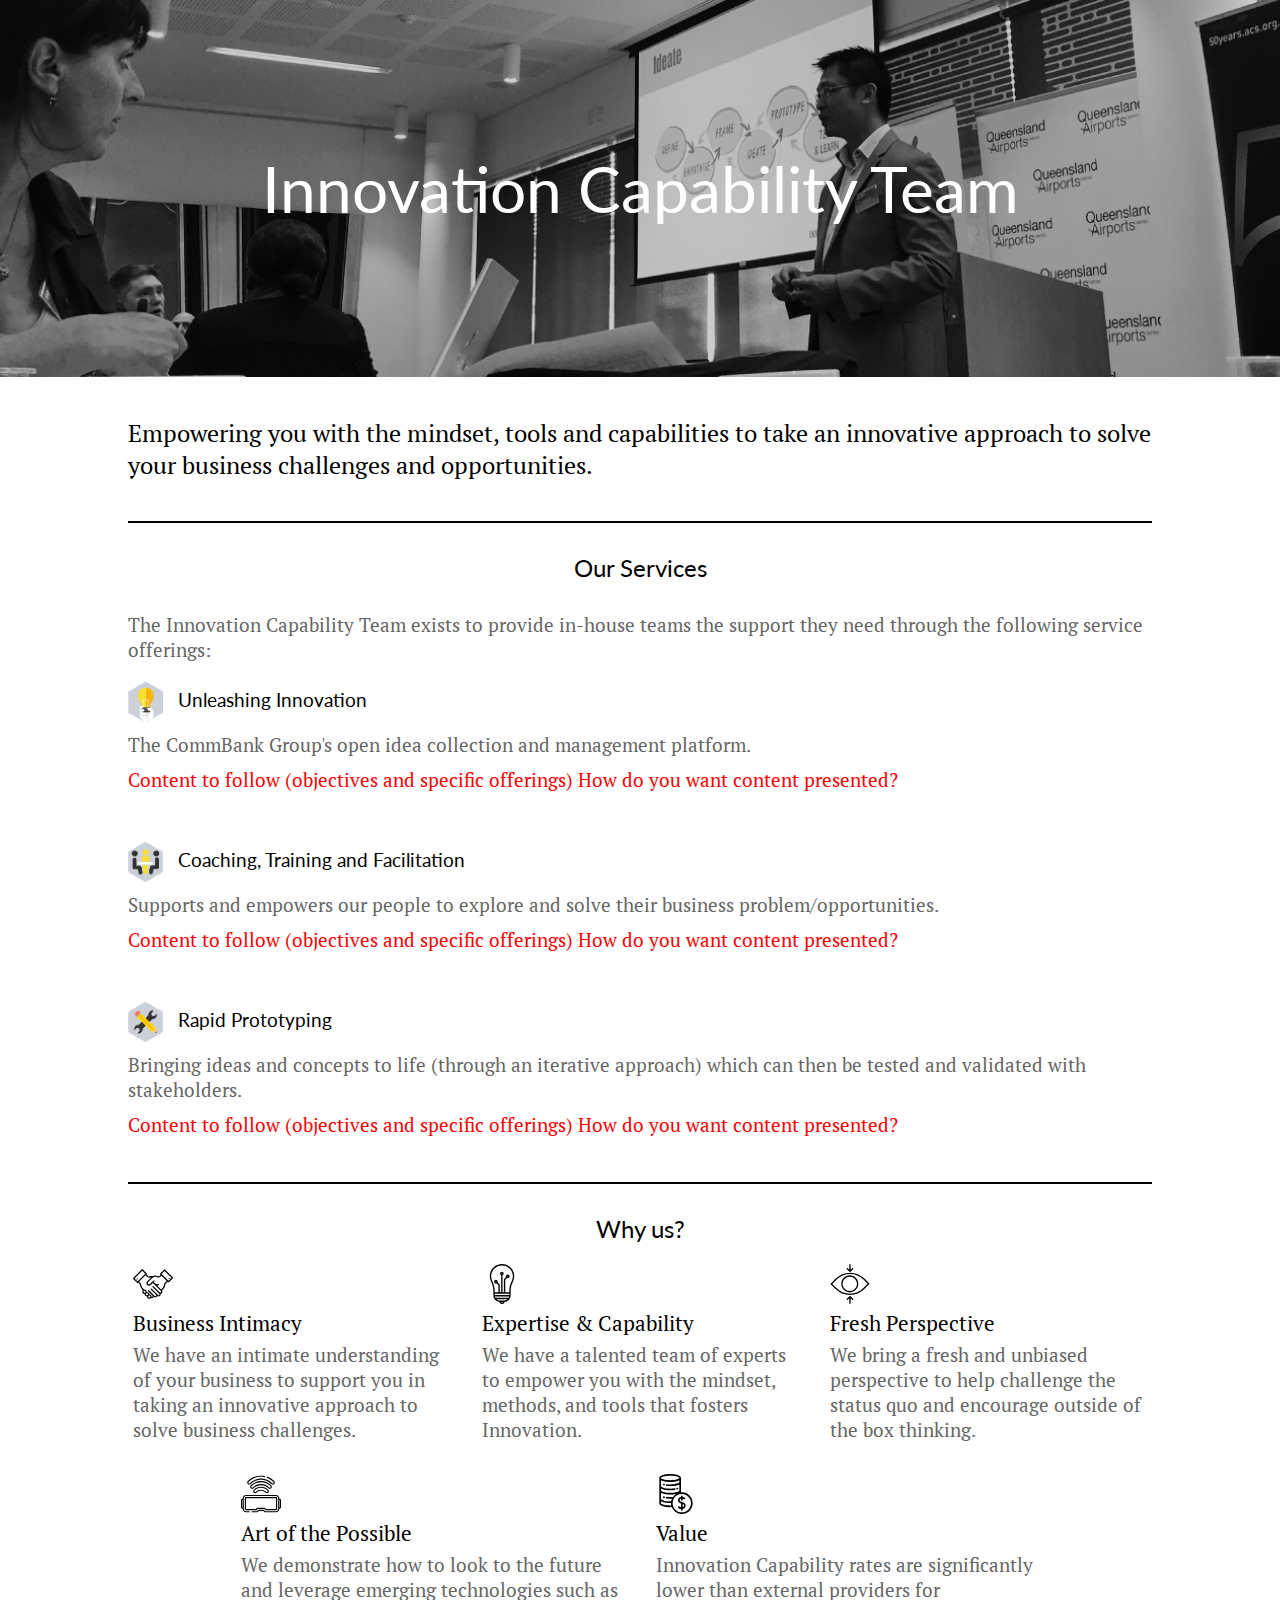
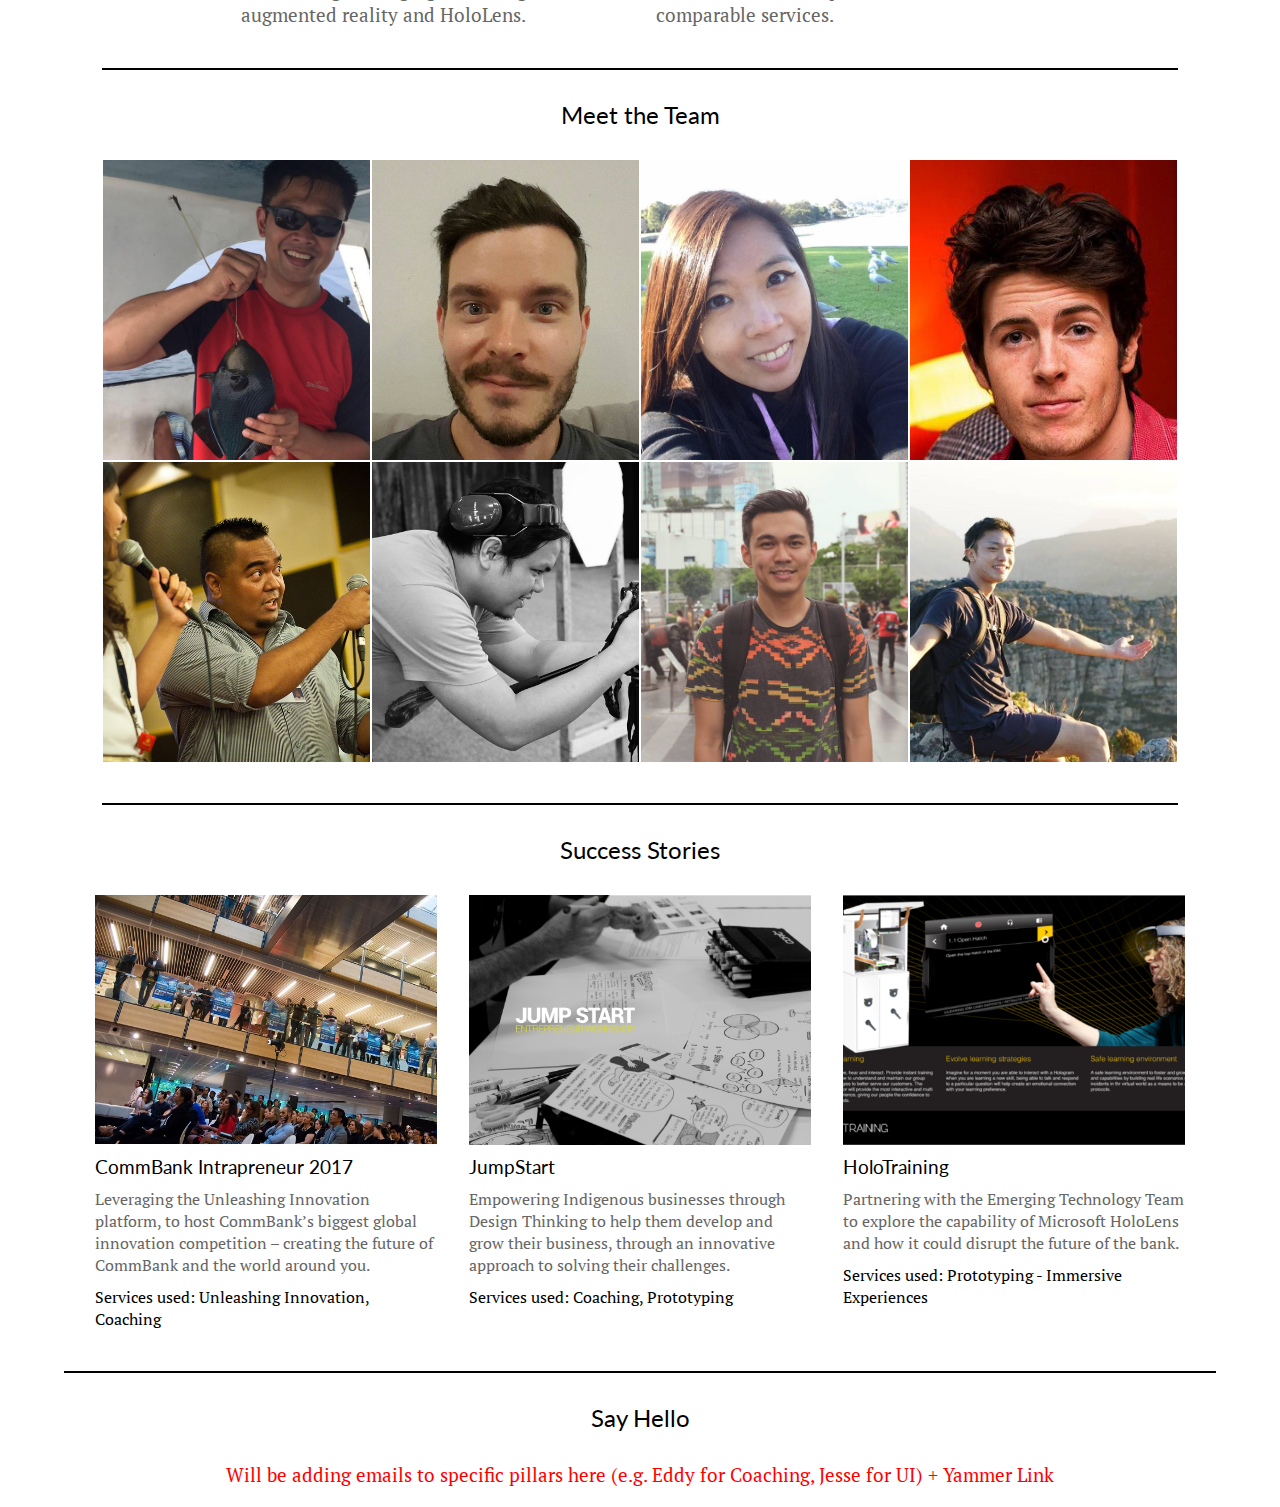
<file: index.html>
<!DOCTYPE html>
<html class="no-js" lang="">
<head>
  <meta charset="utf-8"/>
  <meta http-equiv="x-ua-compatible" content="ie=edge"/>
  <title>Innovation Capability Team</title>
  <meta name="description" content=""/>
  <meta name="viewport" content="width=device-width, initial-scale=1"/>
  <link rel="apple-touch-icon" href="apple-touch-icon.png"/>
  <!-- Place favicon.ico in the root directory -->
  <link rel="stylesheet" type="text/css"/>
  <!-- <link rel="stylesheet" href="css/normalize.css"/> -->
  <link rel="stylesheet" href="js/slick/slick.css"/>
  <link rel="stylesheet" href="js/slick/slick-theme.css"/>
  <link rel="stylesheet" href="css/main.css"/>
  <link rel="stylesheet" href="css/index.css"/>
  <link href="https://fonts.googleapis.com/css?family=Lato:700|PT+Serif" rel="stylesheet">
</head>
<body>
  <div class="header">
    <!-- <div class="header-accent"></div>
    <div class="ict_title">
      <img src="img/tri_logo.png" height="60px"/>
      Innovation Capability Team
    </div>
    <div class="logo_can">
      <img src="img/can_dxc_logo.png" height="50px"/>
    </div> -->
  </div>
  <div class="banner_container">
    <!-- <div class="banner_carousel"> -->
    <div class="banner">
      <!-- <div class="banner_title1">Welcome</div>
      <div class="banner_title2">
        The Innovation Capability Team provides exceptional support for in-house teams by empowering them with tools and capabilities to take an innovative approach to solve their business challenges and opportunities.
      </div>
      <div class="banner_buttons">
        <div class="banner_get_quote">Get a Quote</div>
        <div class="banner_meet_team">Meet the Team</div>
      </div> -->
      <div class="banner_title">Innovation Capability Team</div>
      <!-- <img src="img/tri_logo.png" height="100px" class="banner_logo"/> -->
    </div>
  </div>
  <div class="statement">
    Empowering you with the mindset, tools and capabilities to take an innovative approach to solve your business challenges and opportunities.
  </div>
  <div class="section-header">Our Services</div>
  <div class="section-description">
    The Innovation Capability Team exists to provide in-house teams the support they need through the following service offerings:
  </div>
  <div class="pillars">
    <div class="pillar">
      <div class="pillar-header">
        <img class="pillar-image" src="img/Icons/ID__UnleashingInnovation@96px.png" height="40px"/>
        Unleashing Innovation
      </div>
      <div class="pillar-description">The CommBank Group's open idea collection and management platform.</div>
      <div class="pillar-description redtext">Content to follow (objectives and specific offerings) How do you want content presented? </div>
    </div>
    <div class="pillar">
      <div class="pillar-header">
        <img class="pillar-image" src="img/Icons/ID__InnovationCoaching@96px.png" height="40px"/>
        Coaching, Training and Facilitation
      </div>
      <div class="pillar-description">Supports and empowers our people to explore and solve their business problem/opportunities.</div>
      <div class="pillar-description redtext">Content to follow (objectives and specific offerings) How do you want content presented? </div>
    </div>
    <div class="pillar">
      <div class="pillar-header">
        <img class="pillar-image" src="img/Icons/ID__RapidPrototyping@96px.png" height="40px"/>
        Rapid Prototyping
      </div>
      <div class="pillar-description">Bringing ideas and concepts to life (through an iterative approach) which can then be tested and validated with stakeholders.</div>
      <div class="pillar-description redtext">Content to follow (objectives and specific offerings) How do you want content presented? </div>
    </div>
  </div>

  <div class="values-header">
    Why us?
  </div>
  <div class="values">
    <table class="tbl-values">
      <tbody>
        <tr>
          <td>
            <div class="value_img"><img src="img/v1.svg" height="40px" /></div>
            <div class="value">Business Intimacy</div>
            <div class="value-desc">We have an intimate understanding of your business to support you in taking an innovative approach to solve business challenges.</div>
          </td>
          <td>
            <div class="value_img"><img src="img/v2.svg" height="40px" /></div>
            <div class="value">Expertise & Capability</div>
            <div class="value-desc">We have a talented team of experts to empower you with the mindset, methods, and tools that fosters Innovation.</div>
          </td>
          <td>
            <div class="value_img"><img src="img/v3.svg" height="40px" /></div>
            <div class="value">Fresh Perspective</div>
            <div class="value-desc">We bring a fresh and unbiased perspective to help challenge the status quo and encourage outside of the box thinking.</div>
          </td>
        </tr>
      </tbody>
    </table>
    <table class="tbl-values2">
      <tbody>
        <tr>
          <td>
            <div class="value_img"><img src="img/v4.svg" height="40px" /></div>
            <div class="value">Art of the Possible</div>
            <div class="value-desc">We demonstrate how to look to the future and leverage emerging technologies such as augmented reality and HoloLens.</div>
          </td>
          <td>
            <div class="value_img"><img src="img/v5.svg" height="40px" /></div>
            <div class="value">Value</div>
            <div class="value-desc">Innovation Capability rates are significantly lower than external providers for comparable services.</div>
          </td>
        </tr>
      </tbody>
    </table>
  </div>

  <div class="team-header">
    Meet the Team
  </div>
  <div class="team">
    <table class="tbl-team">
      <tbody>
        <tr>
          <td>
            <div class="avatar eddy">
              <div class="avatar-title">
                Eddy Ku,<br/>
                Innovation Capability Lead
              </div>
            </div>
          </td>
          <td>
            <div class="avatar eryk">
              <div class="avatar-title">
                Eryk Korfel,<br/>
                Innovation Capability Coach
              </div>
            </div>
          </td>
          <td>
            <div class="avatar amy">
              <div class="avatar-title">
                Amy Lai,<br/>
                Innovation Capability Coach
              </div>
            </div>
          </td>
          <td>
            <div class="avatar jesse">
              <div class="avatar-title">
                Jesse Arundell,<br/>
                Open Innovation Consultant
              </div>
            </div>
          </td>
        </tr>
        <tr>
          <td>
            <div class="avatar raymon">
              <div class="avatar-title">
                Raymon Manalo,<br/>
                UX & Rapid Prototyping Specialist
              </div>
            </div>
          </td>
          <td>
            <div class="avatar marc">
              <div class="avatar-title">
                Marc Sorio,<br/>
                UX & Rapid Prototyping Specialist
              </div>
            </div>
          </td>
          <td>
            <div class="avatar justin">
              <div class="avatar-title">
                Justin De Guzman,<br/>
                UX & UI Developer
              </div>
            </div>
          </td>
          <td>
            <div class="avatar brandon">
              <div class="avatar-title">
                Brandon "The Boss" Cheung,<br/>
                The Boss
              </div>
            </div>
          </td>
        </tr>
      </tbody>
    </table>
  </div>

  <!-- COACHING CONTENT -->
  <div class="content content_ic" style="display: none;">
    <div class="service_statement_container">
      <div class="service_statement">
        <span class="cbagold">Innovation Capability Coaching</span> supports and empowers our people to explore and solve their business problem / opportunities through an empathic, creative and test and learn approach
      </div>
    </div>
    <div class="row row_label">
      <div class="label_col">OFFERING</div>
      <div class="label_col">SERVICES</div>
      <div class="label_col">SUPPORT</div>
    </div>
    <div class="row row_border">
      <div class="service_container">
        <div class="service">
          <div class="icon">
            <img src="img/ic_coaching.png" height="40px" />
          </div>
          <div class="title">Coaching</div>
          <div class="subtitle">Providing guidance on approaches, methods and tools to design thinking and experimentation</div>
        </div>
      </div>
      <div class="service_container">
        <div class="service">
          <div class="description">
            <ul>
              <li><b>Advice and planning</b> - We guide your team on how to approach your business challenge and help to map out a project plan</li>
              <li><b>Learn via doing</b> - We teach the 'why' and demonstrate the 'how' to guide you through your innovation journey</li>
              <li><b>Coaching for projects</b> - Step by step guidance / coaching through E2E Design Thinking and Experimentation process</li>
            </ul>
          </div>
        </div>
      </div>
      <div class="service_container">
        <div class="service">
          <div class="description">
            <ul>
              <li>Up to 5 facilitated 3-hour workshops</li>
              <li>Up to 5 coaching / planning sessions</li>
              <li>Up to 5 customer empathy sessions</li>
              <li>Access to all Design Thinking tools and templates</li>
              <li>On-call support</li>
            </ul>
          </div>
        </div>
      </div>
    </div>
    <div class="row row_border">
      <div class="service_container">
        <div class="service">
          <div class="icon">
            <img src="img/ic_facilitation.png" height="40px" />
          </div>
          <div class="title">Facilitation</div>
          <div class="subtitle">Equipping you with coaches to facilitate workshops on taking an innovative approach to solving business opportunities.</div>
        </div>
      </div>
      <div class="service_container">
        <div class="service">
          <div class="description">
            <ul>
              <li><b>Designathons</b> - Similar to a Hackathon, we attempt to solve a challenge in 1-2 days</li>
              <li><b>Design Thinking and Experimentation Workshops</b> - From defining the problem to pitching the idea, coaches take the hard work out of preparing and running workshops</li>
              <li><b>Team off-sites</b> - We facilitate engaging and high-energy sessions to bring the best out of your team</li>
            </ul>
          </div>
        </div>
      </div>
      <div class="service_container">
        <div class="service">
          <div class="description">
            <ul>
              <li>A dedicated coach to facilitate teams and projects through design thinking and experimentation methods</li>
            </ul>
          </div>
        </div>
      </div>
    </div>
    <div class="row">
      <div class="service_container">
        <div class="service">
          <div class="icon">
            <img src="img/ic_training.png" height="40px" />
          </div>
          <div class="title">Training</div>
          <div class="subtitle">Empowering you and your teams through an instructor led class to the methods and tools of innovation.</div>
        </div>
      </div>
      <div class="service_container">
        <div class="service">
          <div class="description">
            <ul>
              <li><b>Formal Training</b> - From three-hour awareness sessions to two-day sound course (available via PeopleLink)</li>
              <li><b>Tailored Training</b> - We can tailor training courses according to the needs of  your team</li>
              <li><b>Masterclasses</b> - Deep dive sessions on a specific topic area</li>
            </ul>
          </div>
        </div>
      </div>
      <div class="service_container">
        <div class="service">
          <div class="description">
            <ul>
              <li>Hands-on experience</li>
              <li>Tools and tips</li>
              <li>Best practices</li>
              <li>Minimum 12 people for masterclasses</li>
            </ul>
          </div>
        </div>
      </div>
    </div>
  </div>
  <!-- CONTENT FOR UNLEASHING INNOVATION -->
  <div class="content content_ui">
    <div class="service_statement_container">
      <div class="service_statement">
        <div class="service_statement_h1">
          The <span class="cbagold">Unleashing Innovation</span> platform aims to:
        </div>
        <div class="service_statement_col">
        Enhance our Group-wide idea management capabilities by effectively scaling the collection, connection, tracking, and management of ideas.</div>
        <div class="service_statement_col">
        Empower our employees by creating a singular destination for them to be able to submit their ideas and collaborate with others to drive a culture of bottom-up innovation.</div>
        <div class="service_statement_col">
        Create a consistent and connected innovation and idea management ecosystem that leverages all innovation assets across the Group.</div>
      </div>
    </div>
    <div class="row row_ui_label">
      <div class="ui_col">OFFERING</div>
      <div class="ui_col">PLATFORM</div>
      <div class="ui_col">SERVICES</div>
      <div class="ui_col">SUPPORT</div>
    </div>
    <div class="row">
      <div class="uiservice_container">
        <div class="uiservice">
          <div class="icon">
            <img src="img/ui_timebound.png" height="40px" />
          </div>
          <div class="title">Time-bound Innovation Challenges</div>
          <div class="subtitle">Focused on solving specific questions, problems, and opportunities across the Group.</div>
        </div>
      </div>
      <div class="uiservice_container">
        <div class="uiservice">
          <div class="description">
            <ul>
              <li>Platform setup, configuration and pre-challenge testing</li>
              <li>UX / visual design to match sponsor branding requirements</li>
              <li>Customised, automated reporting</li>
              <li>Unlimited CBA Group user licenses</li>
              <li>Usage of SSO for user access and maangement</li>
            </ul>
          </div>
        </div>
      </div>
      <div class="uiservice_container">
        <div class="uiservice">
          <div class="description">
            <ul>
              <li><b>1x Blueprint</b> workshop with stakeholders to define challenge context, platform requirements, and idea management process</li>
              <li><b>Weekly Challenge Scrums</b> for challenge project team</li>
              <li><b>1x Expert Review</b> workshop to select winning ideas</li>
              <li><b>2x Training sessions</b> for challenge project team</li>
            </ul>
          </div>
        </div>
      </div>
      <div class="uiservice_container">
        <div class="uiservice">
          <div class="description">
            <ul>
              <li>24/7 technical platform support system (from vendor)</li>
              <li>Dedicated CommBank platform specialist for mid-challenge changes, issue management, and queries</li>
            </ul>
          </div>
        </div>
      </div>
    </div>
    <div class="row row_ui">
      <div class="uiservice_container">
        <div class="uiservice">
          <div class="icon">
            <img src="img/ui_innovation.png" height="40px" />
          </div>
          <div class="title">Continuous<br/>Innovation Channels</div>
          <div class="subtitle">Capturing new ideas that the business can manage, review, prioritise, and implement.</div>
        </div>
        <div class="uiservice">
          <div class="icon">
            <img src="img/ui_improvement.png" height="40px" />
          </div>
          <div class="title">Continuous<br/>Improvement Channels</div>
          <div class="subtitle">Collecting and tracking the benefits of implemented continuous improvements within a given business.</div>
        </div>
      </div>
      <div class="uiservice_container">
        <div class="uiservice">
          <div class="description">
            <ul>
              <li>Platform setup, configuration and pre-launch testing for channel</li>
              <li>UX / visual design to match sponsor branding requirements</li>
              <li>Customised, automated reporting (with access of self-service portal)</li>
              <li>Unlimited CommBank Group user licenses for platform</li>
              <li>Usage of SSO for user access and maangement</li>
            </ul>
          </div>
        </div>
      </div>
      <div class="uiservice_container">
        <div class="uiservice">
          <div class="description">
            <ul>
              <li><b>Idea management consulting and design workshops </b> to bring channels to life</li>
              <li><b>Training sessions</b> for administrators and moderators (with materials)</li>
              <li><b>Quarterly channel reviews</b> with Innovation consultant</li>
              <li>Access to monthly administrator guild</li>
              <li><b>2x Innovation challenges p.a.</b> </li>
            </ul>
          </div>
        </div>
      </div>
      <div class="uiservice_container">
        <div class="uiservice">
          <div class="description">
            <ul>
              <li>24/7 technical platform support system (from vendor)</li>
              <li>Dedicated CommBank platform specialist for mid-challenge changes, issue management, and queries</li>
            </ul>
          </div>
        </div>
      </div>
    </div>
  </div> <!-- END UNLEASHING INNOVATION -->

  <!-- CONTENT FOR RAPID PROTOTYPING -->
  <div class="content content_rp">
    <div class="service_statement_container">
      <div class="service_statement">
        <span class="cbagold">Rapid Prototyping</span> aims to empower you to bring your ideas to life in order to test desirability, feasibility, and viability in the quickest possible way.
      </div>
    </div>
    <div class="row row_label">
      <div class="label_col">OFFERING</div>
      <div class="label_col">SERVICES</div>
      <div class="label_col">SUPPORT / PLATFORM</div>
    </div>
    <div class="row row_border">
      <div class="service_container">
        <div class="service">
          <div class="icon">
            <img src="img/rp_prototyping.png" height="40px" />
          </div>
          <div class="title">Prototyping</div>
          <div class="subtitle">Bringing your ideas to life, to quickly test and learn what works and doesn’t for your customers.</div>
        </div>
      </div>
      <div class="service_container">
        <div class="service">
          <div class="description">
            <ul>
              <li><b>Storyboard</b> - Articulate your concept and workflow through user journey maps to quickly validate the desirability of your idea</li>
              <li><b>Wireframe</b> - Low-fidelity representation of your product highlighting information structure to quickly gather feedback from target users</li>
              <li><b>Prototype</b> - High-fidelity representation of your final product that simulates user-interaction through clickable web and mobile apps</li>
            </ul>
          </div>
        </div>
      </div>
      <div class="service_container">
        <div class="service">
          <div class="description">
            <ul>
              <li>1x 2-hour concept workshop</li>
              <li>2x playback sessions</li>
              <li>2-3 iterations of the prototype</li>
              <li>Available devices for testing: iPhone 6s, iPad Mini, Google Pixel</div>
            </ul>
          </div>
        </div>
      </div>
    <div class="row row_border">
      <div class="service_container">
        <div class="service">
          <div class="icon">
            <img src="img/rp_immersive.png" height="40px" />
          </div>
          <div class="title">Immersive Experiences</div>
          <div class="subtitle">Bringing your ideas to life, showcasing the art of the possible, providing you with interactive experiences.</div>
        </div>
      </div>
      <div class="service_container">
        <div class="service">
          <div class="description">
            <ul>
              <li><b>Virtual Reality</b> - VR, also known as immersive multimedia or computer-simulated reality, aims to replicates an environment--real or imagined--and simulates a user's physical presence to allow interaction</li>
              <li><b>Augmented Reality</b> - AR is a digitally enhanced view of the real world, where everyday things can come to life with graphics, animation, video, audio, or 3D content</li>
              <li><b>Mixed Reality</b> - MR, also referred to as hybrid reality, is the merging of real and virtual worlds to produce new environments where physical and digital objects are able to co-exist and interact in real time</li>
            </ul>
          </div>
        </div>
      </div>
      <div class="service_container">
        <div class="service">
          <div class="description">
            <div>Prototypes leveraging the capabilities of the following devices:</div>
            <ul>
              <li>Microsoft Hololens</li>
              <li>HTC Vive</li>
              <li>VR Headsets e.g. Google Cardboard, Gear VR</li>
            </ul>
          </div>
        </div>
      </div>
    </div>
    <div class="row">
      <div class="service_container">
        <div class="service">
          <div class="icon">
            <img src="img/rp_development.png" height="40px" />
          </div>
          <div class="title">App Development</div>
          <div class="subtitle">Providing you with the capability to build your idea into a working product.</div>
        </div>
      </div>
      <div class="service_container">
        <div class="service">
          <div class="description">
            <ul>
              <li><b>Mobile Applications</b> - Full-fledged mobile app built via iOS, Android, or hybrid web techologies</li>
              <li><b>Web Applications</b> - From simple static sites to complex web apps with analytics and responsive properties</li>
              <li><b>Event Application</b> – a fully customizable event app that can be used to engage your users and capture data analytics, whether through static information or interactive experiences (e.g. Augmented Reality).
            </ul>
          </div>
        </div>
      </div>
      <div class="service_container">
        <div class="service">
          <div class="description">
            <ul>
              <li>Native Android apps</li>
              <li>Native iOS apps</li>
              <li>Hybrid mobile apps (via Cordova, etc)</li>
              <li>Responsive web apps</li>
            </ul>
          </div>
        </div>
      </div>
    </div>
  </div><!--END RAPID PROTOTYPING -->
  <!-- <div class="interlock">
    <div class="interlock_title">INTERLOCK SERVICES</div>
    <div class="interlock_description">The Innovation Capability Team has three distinct models of working, whereas we can work in isolation, in partial interlock, or in full interlock with each other, depending on the customer's needs.</div>
    <div class="interlock_carousel">
      <div class="interlock_diagram_isolation">
      </div>
      <div class="interlock_diagram_partial">
      </div>
      <div class="interlock_diagram_full">
      </div>
    </div>
  </div> -->

  <div class="section-header">Success Stories</div>

  <div class="case_studies">
    <!-- <div class="cs_title">CASE STUDIES</div> -->
    <table class="tbl-cs">
      <tbody>
        <tr>
          <td>
            <div class="cs">
              <div class="cs_box">
                <div class="cs_pic cs_unleashing"></div>
                <div class="cs_desc">CommBank Intrapreneur 2017</div>
                <div class="cs_subtext">Leveraging the Unleashing Innovation platform, to host CommBank’s biggest global innovation competition – creating the future of CommBank and the world around you.</div>
                <div class="cs_services">Services used: Unleashing Innovation, Coaching</div>
              </div>
            </div>
          </td>
          <td>
            <div class="cs">
              <div class="cs_box">
                <div class="cs_pic cs_jumpstart"></div>
                <div class="cs_desc">JumpStart</div>
                <div class="cs_subtext">Empowering Indigenous businesses through Design Thinking to help them develop and grow their business, through an innovative approach to solving their challenges.</div>
                <div class="cs_services">Services used: Coaching, Prototyping</div>
              </div>
            </div>
          </td>
          <td>
            <div class="cs">
              <div class="cs_box">
                <div class="cs_pic cs_hololens"></div>
                <div class="cs_desc">HoloTraining</div>
                <div class="cs_subtext">Partnering with the Emerging Technology Team to explore the capability of Microsoft HoloLens and how it could disrupt the future of the bank.</div>
                <div class="cs_services">Services used: Prototyping - Immersive Experiences</div>
              </div>
            </div>
          </td>
        </tr>
      </tbody>
    </table>
  </div>

  <div class="section-header">Say Hello</div>

  <div class="sayhello redtext">
    Will be adding emails to specific pillars here (e.g. Eddy for Coaching, Jesse for UI) + Yammer Link
  </div>

  <!-- <div class="footer">
    <a href="https://www.yammer.com/cba.com.au/#/threads/inGroup?type=in_group&feedId=11193764&view=all" target="_blank">
      Check us out in
      <img class="yammer_logo" src="img/yammer.png" height="16px" />
    </a>
  </div> -->

  <!-- <div class="get_quote">
    <div class="icon_get_quote">
      <img src="img/icon_email.png" height="20px" />
      Get a Quote
    </div>
  </div> -->
  <div class="modal-contact">
    <div class="modal">
      <div class="modal-content">
        <div class="close">
          <img class="icon_close" src="img/icon_close.png" height="20px" />
        </div>
        <div class="title">Get a Quote</div>
        <div class="content_container">
          <div class="text">
              Which service are you interested in?<br />
              Unleashing Innovation<br />
              Design Thinking and Experimentation<br />
              Rapid Prototyping<br />
          </div>
          <div class="gq_unleashing">
            <p>Unleashing Innovation</p>
            We recommend having an initial consultation session. Please reach out to <a href="mailto:Jesse.Arundell@cba.com.au">Jesse Arundell</a>.
          </div>
          <div class="gq_coaching">
            <p>Coaching</p>
            We recommend having an initial consultation to understand your business problem and to provide you with a recommened approach to achieving your objectives.

            As part of this service, you would get 1 dedicated coach that will assist you throughout your project (eg. 3 months).

            Please reach out to Eddy Ku, Eryk korfel or Amy Lai to set up an initial consultation.

            Below is a quick overview of the objectives, tools and outputs that you could achieve through design thinking and experimentation.

            <p>Facilitation</p>
            We recommend having an initial consultation to understand your business problem and to provide you with a recommened approach to achieving your objectives.

            Please reach out to Eddy Ku, Eryk korfel or Amy Lai to set up an initial consultation.

            Below is a quick overview of the objectives, tools and outputs that you could achieve through design thinking and experimentation. 

            <p>Training</p>
            Please log onto people link and search for "Design Thinking Sound Introduction" or "Experimentation Sound Course" to signup. 

            You can also reach out to sign up your team. Please contact Eddy Ku. 
          </div>
          <div class="gq_prototyping">
            <p>Prototyping</p>
          </div>
        </div>
      </div>
    </div>
  </div>
  <div class="modal-hololens">
    <div class="modal">
      <div class="modal-content">
        <div class="close">
          <img class="icon_close" src="img/icon_close.png" height="20px" />
        </div>
        <div class="title">
          <img src="img/Icons/ID__RapidPrototyping@96px.png" height="40px"/>
          Rapid Prototyping | HoloTraining
        </div>
        <div class="text">
          <iframe src="https://player.vimeo.com/video/218984583" width="100%" height="360px" frameborder="0" webkitallowfullscreen="true" mozallowfullscreen="true" allowfullscreen="true"></iframe>
          <p class="video_password"><b>Video Password</b>: InnovationCapabilityTeam</p>
        </div>
      </div>
    </div>
  </div>
  <div class="modal-jumpstart">
    <div class="modal">
      <div class="modal-content">
        <div class="close">
          <img class="icon_close" src="img/icon_close.png" height="20px" />
        </div>
        <div class="title">
          <img src="img/Icons/ID__RapidPrototyping@96px.png" height="40px"/>
          Innovation Coaching | JumpStart - Townsville
        </div>
        <div class="text">
          <iframe src="https://player.vimeo.com/video/212232961" width="100%" height="360px" frameborder="0"  webkitallowfullscreen="true" mozallowfullscreen="true" allowfullscreen="true"></iframe>
          <p class="video_password"><b>Video Password</b>: JumpStartTownsville</p>
        </div>
      </div>
    </div>
  </div>
  <script src="js/vendor/jquery-1.12.0.min.js"></script>
  <script src="js/slick/slick.js"></script>
  <script src="js/plugins.js"></script>
  <script src="js/main.js"></script>
</body>
</html>
</file>
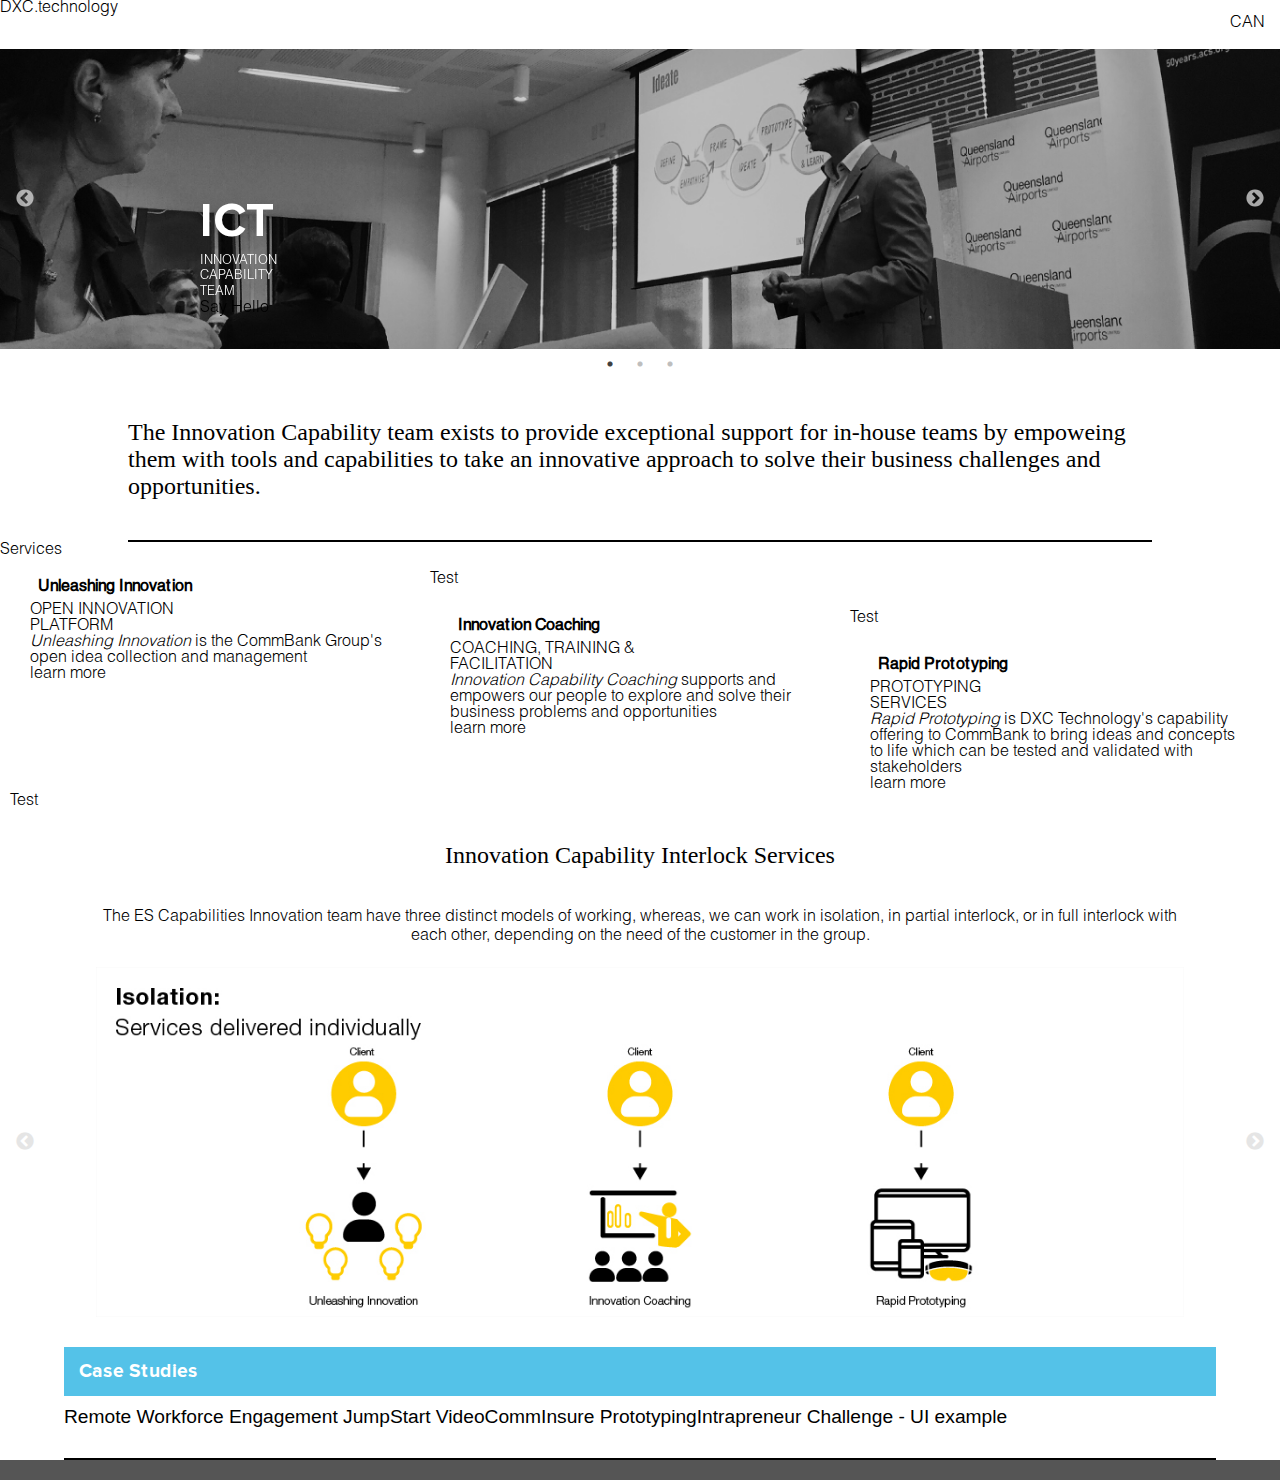
<file: coaching.html>
<!doctype html>
<html class="no-js" lang="">
    <head>
        <meta charset="utf-8">
        <meta http-equiv="x-ua-compatible" content="ie=edge">
        <title>Innovation Capability Team - Rapid Prototyping</title>
        <meta name="description" content="">
        <meta name="viewport" content="width=device-width, initial-scale=1">

        <link rel="apple-touch-icon" href="apple-touch-icon.png">
        <!-- Place favicon.ico in the root directory -->
        <link rel="stylesheet" type="text/css"
        <link rel="stylesheet" href="css/normalize.css">
        <link rel="stylesheet" href="js/slick/slick.css">
        <link rel="stylesheet" href="js/slick/slick-theme.css">
        <link rel="stylesheet" href="css/main.css">
        <link rel="stylesheet" href="css/index.css">
        <script src="js/vendor/modernizr-2.8.3.min.js"></script>
    </head>
    <body>
        <!--[if lt IE 8]>
            <p class="browserupgrade">You are using an <strong>outdated</strong> browser. Please <a href="http://browsehappy.com/">upgrade your browser</a> to improve your experience.</p>
        <![endif]-->

        <!-- Add your site or application content here -->
        <div class="header">
          <div class="logo_can">CAN</div>
          <div class="logo_dxc">DXC.technology</div>
        </div>
        <div class="banner_container">
          <div class="banner_carousel">
            <div class="banner"></div>
            <div class="banner"></div>
            <div class="banner"></div>
          </div>
          <div class="banner_content">
            <div class="banner_title1">ICT</div>
            <div class="banner_title2">INNOVATION<br> CAPABILITY TEAM</div>
            <div class="btn_hello">Say Hello</div>
          </div>
        </div>
        <div class="statement">
          The Innovation Capability team exists to provide exceptional support for in-house teams by empoweing them with tools and capabilities to take an innovative approach to solve their business challenges and opportunities.
        </div>
        <div class="services">
          <div class="services_header">Services</div>
          <div class="service service_ui">
            <div class="service_container">
              <div class="svc_logo ui_logo">Unleashing Innovation</div>
              <div class="service_title">OPEN INNOVATION<br> PLATFORM</div>
              <div class="service_description"><i>Unleashing Innovation</i> is the CommBank Group's open idea collection and management</div>
              <div class="service_learnmore">learn more</div>
            </div>
            <div class="service_container_back">
              Test
            </div>
          </div>
          <div class="service service_ic">
            <div class="service_container">
              <div class="svc_logo ic_logo">Innovation Coaching</div>
              <div class="service_title">COACHING, TRAINING &<br> FACILITATION</div>
              <div class="service_description"><i>Innovation Capability Coaching</i> supports and empowers our people to explore and solve their business problems and opportunities</div>
              <div class="service_learnmore">learn more</div>
            </div>
            <div class="service_container_back">
              Test
            </div>
          </div>
          <div class="service service_rp">
            <div class="service_container">
              <div class="svc_logo rp_logo">Rapid Prototyping</div>
              <div class="service_title">PROTOTYPING<br> SERVICES</div>
              <div class="service_description"><i>Rapid Prototyping</i> is DXC Technology's capability offering to CommBank to bring ideas and concepts to life which can be tested and validated with stakeholders</div>
              <div class="service_learnmore">learn more</div>
            </div>
            <div class="service_container_back">
              Test
            </div>
          </div>
        </div>
        <div class="interlock">
          <div class="interlock_title">Innovation Capability Interlock Services</div>
          <div class="interlock_description">The ES Capabilities Innovation team have three distinct models of working, whereas, we can work in isolation, in partial interlock, or in full interlock with each other, depending on the need of the customer in the group.</div>
          <div class="interlock_carousel">
            <div class="interlock_diagram_isolation">
            </div>
            <div class="interlock_diagram_partial">
            </div>
            <div class="interlock_diagram_full">
            </div>
          </div>
        </div>
        <div class="case_studies">
          <div class="cs_title">Case Studies</div>
          <div class="cs">
            <div class="cs_box"></div>
            <div class="cs_desc">Remote Workforce Engagement JumpStart Video</div>
          </div>
          <div class="cs">
            <div class="cs_box"></div>
            <div class="cs_desc">CommInsure Prototyping</div>
          </div>
          <div class="cs">
            <div class="cs_box"></div>
            <div class="cs_desc">Intrapreneur Challenge - UI example</div>
          </div>
        </div>
        <div class="footer">
        </div>
        <script src="https://code.jquery.com/jquery-1.12.0.min.js"></script>
        <script>window.jQuery || document.write('<script src="js/vendor/jquery-1.12.0.min.js"><\/script>')</script>
        <script src="js/slick/slick.js"></script>
        <script src="js/plugins.js"></script>
        <script src="js/main.js"></script>
        <script>
          $('.banner_carousel').slick({
            dots: true,
            infinite: true,
            autoplay: true,
            autoplaySpeed: 1000
          });

          $('.interlock_carousel').slick({
            dots: true,
            infinite: true,
            autoplay: true,
            autoplaySpeed: 1000
          });
        </script>

        <!-- Google Analytics: change UA-XXXXX-X to be your site's ID. -->
        <script>
            (function(b,o,i,l,e,r){b.GoogleAnalyticsObject=l;b[l]||(b[l]=
            function(){(b[l].q=b[l].q||[]).push(arguments)});b[l].l=+new Date;
            e=o.createElement(i);r=o.getElementsByTagName(i)[0];
            e.src='https://www.google-analytics.com/analytics.js';
            r.parentNode.insertBefore(e,r)}(window,document,'script','ga'));
            ga('create','UA-XXXXX-X','auto');ga('send','pageview');
        </script>
    </body>
</html>
</file>
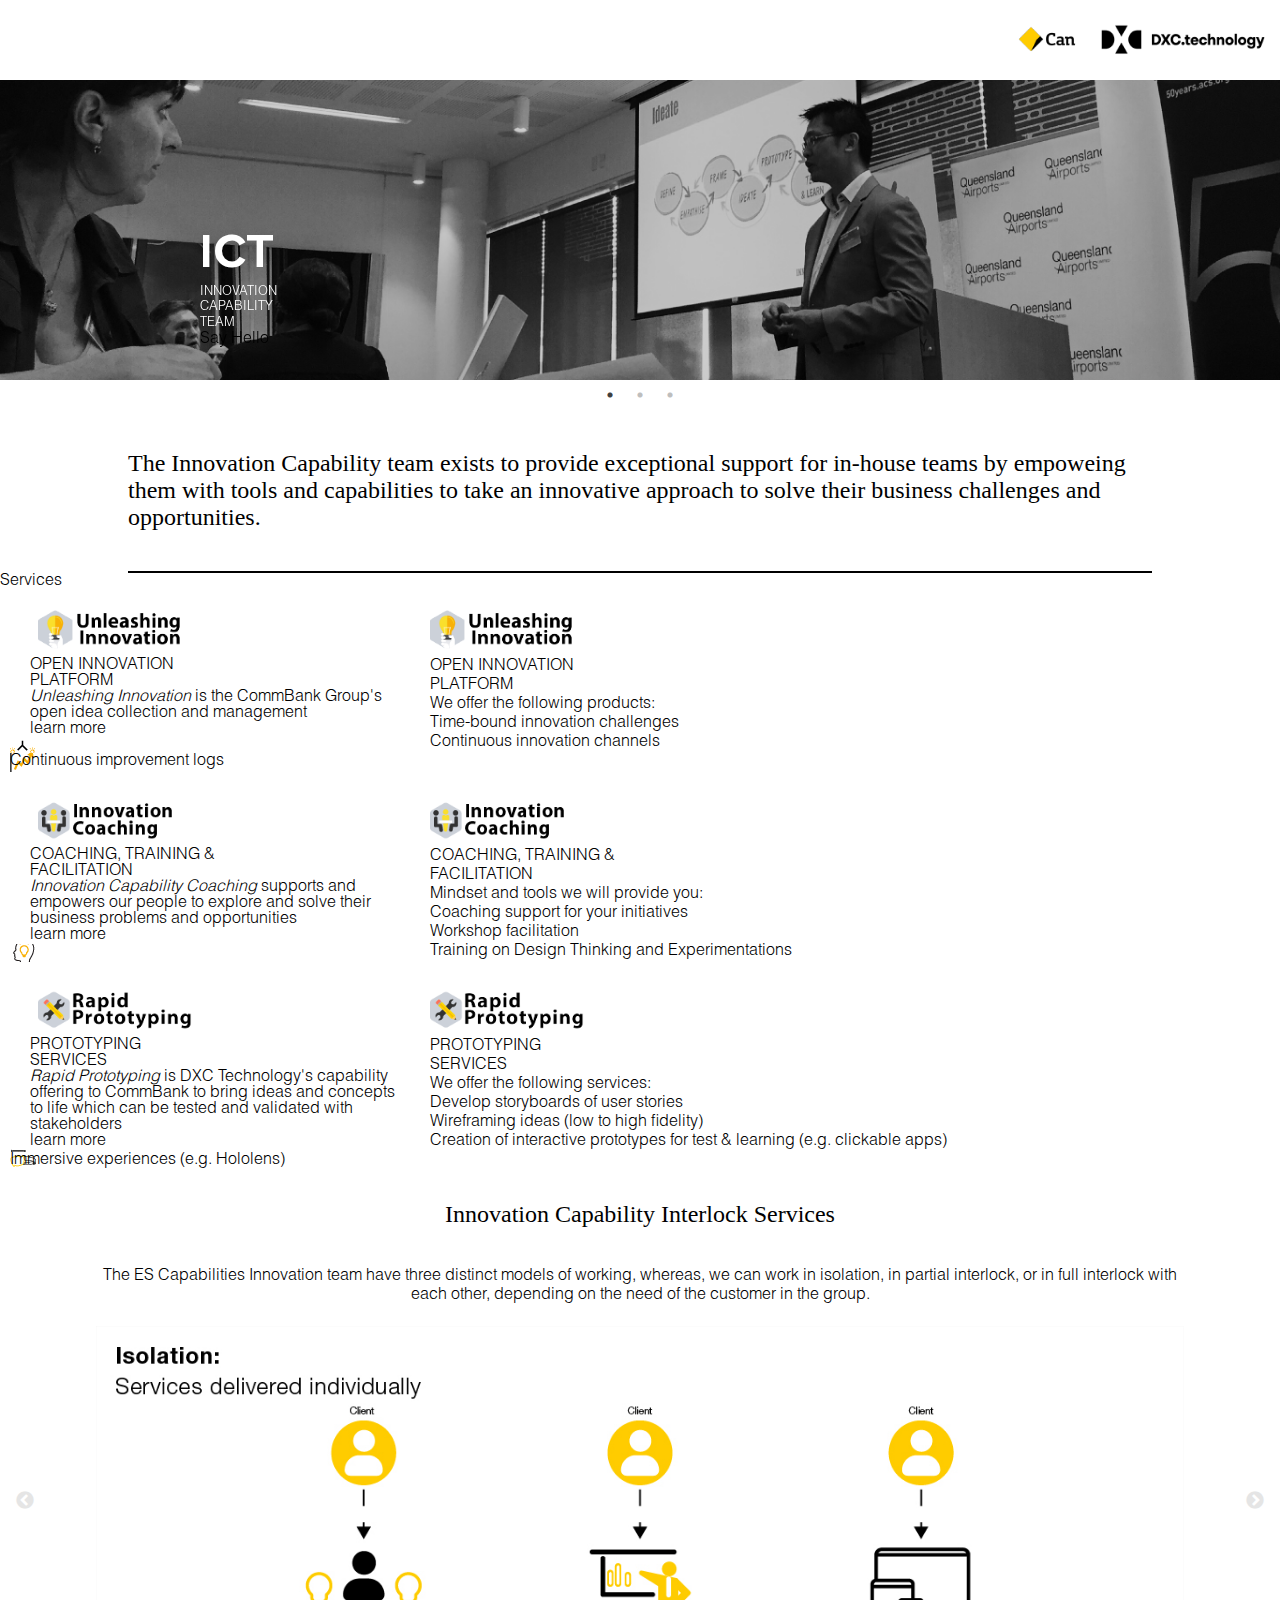
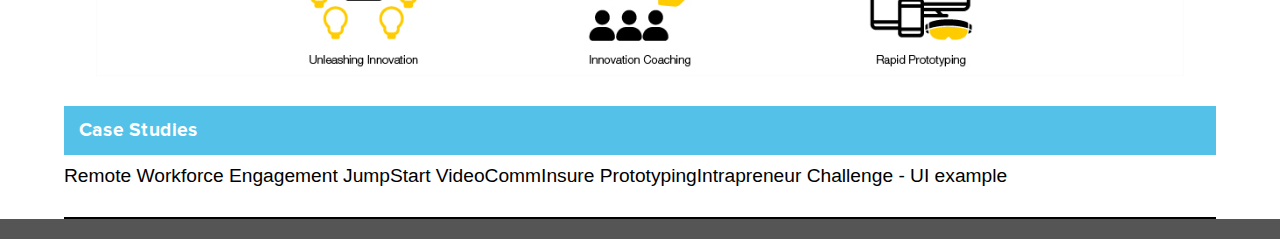
<file: index0.html>
<!doctype html>
<html class="no-js" lang="">
    <head>
        <meta charset="utf-8">
        <meta http-equiv="x-ua-compatible" content="ie=edge">
        <title>Innovation Capability Team</title>
        <meta name="description" content="">
        <meta name="viewport" content="width=device-width, initial-scale=1">

        <link rel="apple-touch-icon" href="apple-touch-icon.png">
        <!-- Place favicon.ico in the root directory -->
        <link rel="stylesheet" type="text/css"
        <link rel="stylesheet" href="css/normalize.css">
        <link rel="stylesheet" href="js/slick/slick.css">
        <link rel="stylesheet" href="js/slick/slick-theme.css">
        <link rel="stylesheet" href="css/main.css">
        <link rel="stylesheet" href="css/index.css">
        <script src="js/vendor/modernizr-2.8.3.min.js"></script>
    </head>
    <body>
        <!--[if lt IE 8]>
            <p class="browserupgrade">You are using an <strong>outdated</strong> browser. Please <a href="http://browsehappy.com/">upgrade your browser</a> to improve your experience.</p>
        <![endif]-->

        <!-- Add your site or application content here -->
        <div class="header">
          <div class="logo_can">
            <img src="img/can_dxc_logo.png" height="50px">
          </div>
          <!-- <div class="logo_dxc">DXC.technology</div> -->
        </div>
        <div class="banner_container">
          <div class="banner_carousel">
            <div class="banner"></div>
            <div class="banner"></div>
            <div class="banner"></div>
          </div>
          <div class="banner_content">
            <div class="banner_title1">ICT</div>
            <div class="banner_title2">INNOVATION<br> CAPABILITY TEAM</div>
            <div class="btn_hello">Say Hello</div>
          </div>
        </div>
        <div class="statement">
          The Innovation Capability team exists to provide exceptional support for in-house teams by empoweing them with tools and capabilities to take an innovative approach to solve their business challenges and opportunities.
        </div>
        <div class="services">
          <div class="services_header">Services</div>
          <div class="service service_ui">
            <div class="service_container">
              <div class="svc_logo ui_logo">
                <img src="img/ui_logo.png" height="40px">
              </div>
              <div class="service_title">OPEN INNOVATION<br> PLATFORM</div>
              <div class="service_description"><i>Unleashing Innovation</i> is the CommBank Group's open idea collection and management</div>
              <div class="service_learnmore">learn more</div>
            </div>
            <div class="service_container_back">
              <div class="svc_logo ui_logo">
                <img src="img/ui_logo.png" height="40px">
              </div>
              <div class="service_title">OPEN INNOVATION<br> PLATFORM</div>
              <div class="service_back_offering">We offer the following products:</div>
              <div class="service_back_item">
                <div class="svc svc1">
                  <div>Time-bound innovation challenges</div>
                </div>
              </div>
              <div class="service_back_item">
                <div class="svc svc2">
                  <div>Continuous innovation channels</div>
                </div>
              </div>
              <div class="service_back_item">
                <div class="svc svc3">
                  <div>Continuous improvement logs</div>
                </div>
              </div>
            </div>
          </div>
          <div class="service service_ic">
            <div class="service_container">
              <div class="svc_logo ic_logo">
                <img src="img/ic_logo.png" height="40px">
              </div>
              <div class="service_title">COACHING, TRAINING &<br> FACILITATION</div>
              <div class="service_description"><i>Innovation Capability Coaching</i> supports and empowers our people to explore and solve their business problems and opportunities</div>
              <div class="service_learnmore">learn more</div>
            </div>
            <div class="service_container_back">
              <div class="svc_logo ui_logo">
                <img src="img/ic_logo.png" height="40px">
              </div>
              <div class="service_title">COACHING, TRAINING &<br> FACILITATION</div>
              <div class="service_back_offering">Mindset and tools we will provide you:</div>
              <div class="service_back_item">
                <div class="svc svc4">
                  <div>Coaching support for your initiatives</div>
                </div>
              </div>
              <div class="service_back_item">
                <div class="svc svc5">
                  <div>Workshop facilitation</div>
                </div>
              </div>
              <div class="service_back_item">
                <div class="svc svc6">
                  <div>Training on Design Thinking and Experimentations</div>
                </div>
              </div>
            </div>
          </div>
          <div class="service service_rp">
            <div class="service_container">
              <div class="svc_logo rp_logo">
                <img src="img/rp_logo.png" height="40px">
              </div>
              <div class="service_title">PROTOTYPING<br> SERVICES</div>
              <div class="service_description"><i>Rapid Prototyping</i> is DXC Technology's capability offering to CommBank to bring ideas and concepts to life which can be tested and validated with stakeholders</div>
              <div class="service_learnmore">learn more</div>
            </div>
            <div class="service_container_back">
              <div class="svc_logo rp_logo">
                <img src="img/rp_logo.png" height="40px">
              </div>
              <div class="service_title">PROTOTYPING<br> SERVICES</div>
              <div class="service_back_offering">We offer the following services:</div>
              <div class="service_back_item">
                <div class="svc svc7">
                  <div>Develop storyboards of user stories</div>
                </div>
              </div>
              <div class="service_back_item">
                <div class="svc svc8">
                  <div>Wireframing ideas (low to high fidelity)</div>
                </div>
              </div>
              <div class="service_back_item">
                <div class="svc svc9">
                  <div>Creation of interactive prototypes for test & learning (e.g. clickable apps)</div>
                </div>
              </div>
              <div class="service_back_item">
                <div class="svc svc10">
                  <div>Immersive experiences (e.g. Hololens)</div>
                </div>
              </div>
            </div>
          </div>
        </div>
        <div class="interlock">
          <div class="interlock_title">Innovation Capability Interlock Services</div>
          <div class="interlock_description">The ES Capabilities Innovation team have three distinct models of working, whereas, we can work in isolation, in partial interlock, or in full interlock with each other, depending on the need of the customer in the group.</div>
          <div class="interlock_carousel">
            <div class="interlock_diagram_isolation">
            </div>
            <div class="interlock_diagram_partial">
            </div>
            <div class="interlock_diagram_full">
            </div>
          </div>
        </div>
        <div class="case_studies">
          <div class="cs_title">Case Studies</div>
          <div class="cs">
            <div class="cs_box"></div>
            <div class="cs_desc">Remote Workforce Engagement JumpStart Video</div>
          </div>
          <div class="cs">
            <div class="cs_box"></div>
            <div class="cs_desc">CommInsure Prototyping</div>
          </div>
          <div class="cs">
            <div class="cs_box"></div>
            <div class="cs_desc">Intrapreneur Challenge - UI example</div>
          </div>
        </div>
        <div class="footer">
        </div>
        <script src="https://code.jquery.com/jquery-1.12.0.min.js"></script>
        <script>window.jQuery || document.write('<script src="js/vendor/jquery-1.12.0.min.js"><\/script>')</script>
        <script src="js/slick/slick.js"></script>
        <script src="js/plugins.js"></script>
        <script src="js/main.js"></script>
        <script>
          $('.banner_carousel').slick({
            dots: true,
            infinite: true,
            autoplay: true,
            autoplaySpeed: 2000,
            arrows: false,
            pauseOnHover: false
          });

          $('.interlock_carousel').slick({
            dots: true,
            infinite: true,
            autoplay: true,
            autoplaySpeed: 2000,
            pauseOnHover: false
          });
        </script>

        <!-- Google Analytics: change UA-XXXXX-X to be your site's ID. -->
        <script>
            (function(b,o,i,l,e,r){b.GoogleAnalyticsObject=l;b[l]||(b[l]=
            function(){(b[l].q=b[l].q||[]).push(arguments)});b[l].l=+new Date;
            e=o.createElement(i);r=o.getElementsByTagName(i)[0];
            e.src='https://www.google-analytics.com/analytics.js';
            r.parentNode.insertBefore(e,r)}(window,document,'script','ga'));
            ga('create','UA-XXXXX-X','auto');ga('send','pageview');
        </script>
    </body>
</html>
</file>
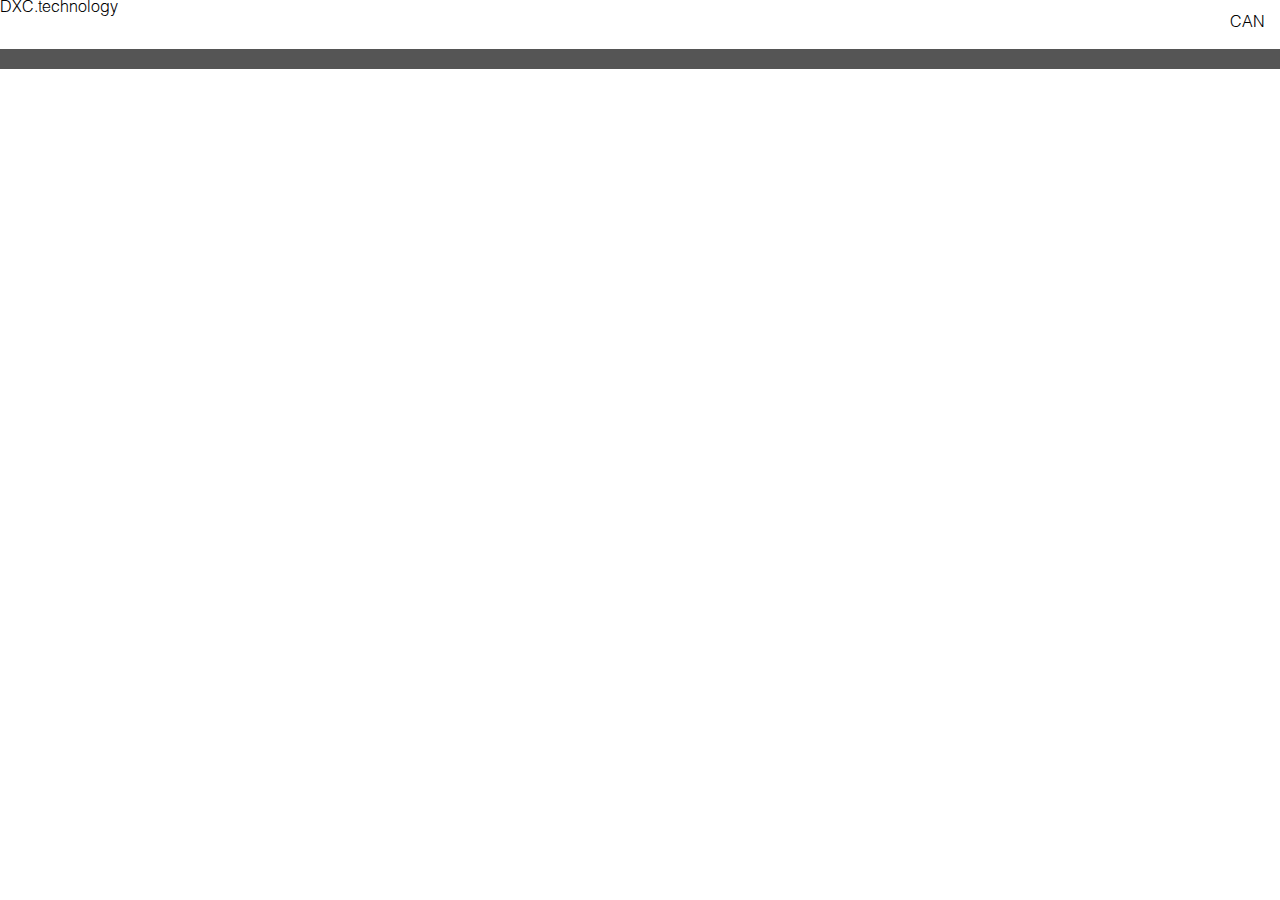
<file: innovation.html>
<!doctype html>
<html class="no-js" lang="">
    <head>
        <meta charset="utf-8">
        <meta http-equiv="x-ua-compatible" content="ie=edge">
        <title>Innovation Capability Team - Rapid Prototyping</title>
        <meta name="description" content="">
        <meta name="viewport" content="width=device-width, initial-scale=1">

        <link rel="apple-touch-icon" href="apple-touch-icon.png">
        <!-- Place favicon.ico in the root directory -->
        <link rel="stylesheet" type="text/css"
        <link rel="stylesheet" href="css/normalize.css">
        <link rel="stylesheet" href="js/slick/slick.css">
        <link rel="stylesheet" href="js/slick/slick-theme.css">
        <link rel="stylesheet" href="css/main.css">
        <link rel="stylesheet" href="css/index.css">
        <script src="js/vendor/modernizr-2.8.3.min.js"></script>
    </head>
    <body>
        <!--[if lt IE 8]>
            <p class="browserupgrade">You are using an <strong>outdated</strong> browser. Please <a href="http://browsehappy.com/">upgrade your browser</a> to improve your experience.</p>
        <![endif]-->

        <!-- Add your site or application content here -->
        <div class="header">
          <div class="logo_can">CAN</div>
          <div class="logo_dxc">DXC.technology</div>
        </div>
        <!-- <div class="banner_container">
          <div class="banner_carousel">
            <div class="banner"></div>
            <div class="banner"></div>
            <div class="banner"></div>
          </div>
          <div class="banner_content">
            <div class="banner_title1">ICT</div>
            <div class="banner_title2">INNOVATION<br> CAPABILITY TEAM</div>
            <div class="btn_hello">Say Hello</div>
          </div>
        </div>
        <div class="statement">
          The Innovation Capability team exists to provide exceptional support for in-house teams by empoweing them with tools and capabilities to take an innovative approach to solve their business challenges and opportunities.
        </div>
        <div class="services">
          <div class="services_header">Services</div>
          <div class="service service_ui">
            <div class="service_container">
              <div class="svc_logo ui_logo">Unleashing Innovation</div>
              <div class="service_title">OPEN INNOVATION<br> PLATFORM</div>
              <div class="service_description"><i>Unleashing Innovation</i> is the CommBank Group's open idea collection and management</div>
              <div class="service_learnmore">learn more</div>
            </div>
            <div class="service_container_back">
              Test
            </div>
          </div>
          <div class="service service_ic">
            <div class="service_container">
              <div class="svc_logo ic_logo">Innovation Coaching</div>
              <div class="service_title">COACHING, TRAINING &<br> FACILITATION</div>
              <div class="service_description"><i>Innovation Capability Coaching</i> supports and empowers our people to explore and solve their business problems and opportunities</div>
              <div class="service_learnmore">learn more</div>
            </div>
            <div class="service_container_back">
              Test
            </div>
          </div>
          <div class="service service_rp">
            <div class="service_container">
              <div class="svc_logo rp_logo">Rapid Prototyping</div>
              <div class="service_title">PROTOTYPING<br> SERVICES</div>
              <div class="service_description"><i>Rapid Prototyping</i> is DXC Technology's capability offering to CommBank to bring ideas and concepts to life which can be tested and validated with stakeholders</div>
              <div class="service_learnmore">learn more</div>
            </div>
            <div class="service_container_back">
              Test
            </div>
          </div>
        </div>
        <div class="interlock">
          <div class="interlock_title">Innovation Capability Interlock Services</div>
          <div class="interlock_description">The ES Capabilities Innovation team have three distinct models of working, whereas, we can work in isolation, in partial interlock, or in full interlock with each other, depending on the need of the customer in the group.</div>
          <div class="interlock_carousel">
            <div class="interlock_diagram_isolation">
            </div>
            <div class="interlock_diagram_partial">
            </div>
            <div class="interlock_diagram_full">
            </div>
          </div>
        </div>
        <div class="case_studies">
          <div class="cs_title">Case Studies</div>
          <div class="cs">
            <div class="cs_box"></div>
            <div class="cs_desc">Remote Workforce Engagement JumpStart Video</div>
          </div>
          <div class="cs">
            <div class="cs_box"></div>
            <div class="cs_desc">CommInsure Prototyping</div>
          </div>
          <div class="cs">
            <div class="cs_box"></div>
            <div class="cs_desc">Intrapreneur Challenge - UI example</div>
          </div>
        </div> -->
        <div class="footer">
        </div>
        <script src="https://code.jquery.com/jquery-1.12.0.min.js"></script>
        <script>window.jQuery || document.write('<script src="js/vendor/jquery-1.12.0.min.js"><\/script>')</script>
        <script src="js/slick/slick.js"></script>
        <script src="js/plugins.js"></script>
        <script src="js/main.js"></script>
        <script>
          $('.banner_carousel').slick({
            dots: true,
            infinite: true,
            autoplay: true,
            autoplaySpeed: 1000
          });

          $('.interlock_carousel').slick({
            dots: true,
            infinite: true,
            autoplay: true,
            autoplaySpeed: 1000
          });
        </script>

        <!-- Google Analytics: change UA-XXXXX-X to be your site's ID. -->
        <script>
            (function(b,o,i,l,e,r){b.GoogleAnalyticsObject=l;b[l]||(b[l]=
            function(){(b[l].q=b[l].q||[]).push(arguments)});b[l].l=+new Date;
            e=o.createElement(i);r=o.getElementsByTagName(i)[0];
            e.src='https://www.google-analytics.com/analytics.js';
            r.parentNode.insertBefore(e,r)}(window,document,'script','ga'));
            ga('create','UA-XXXXX-X','auto');ga('send','pageview');
        </script>
    </body>
</html>
</file>
<file: css/main.css>
/*! HTML5 Boilerplate v5.3.0 | MIT License | https://html5boilerplate.com/ */

/*
 * What follows is the result of much research on cross-browser styling.
 * Credit left inline and big thanks to Nicolas Gallagher, Jonathan Neal,
 * Kroc Camen, and the H5BP dev community and team.
 */

/* ==========================================================================
   Base styles: opinionated defaults
   ========================================================================== */

 @font-face {
   font-family: "Helvetica";
   src: url("fonts/Helvetica.ttf");
 }

 @font-face {
   font-family: "HelveticaLt";
   src: url("fonts/HelveticaLt.OTF");
 }

 @font-face {
   font-family: "HelveticaBold";
   src: url("fonts/HelveticaNeue-Bold.ttf");
 }

 @font-face {
   font-family: "HelveticaBlk";
   src: url("fonts/HelveticaBlk.OTF");
 }

 @font-face {
   font-family: "ProximaNovaBold";
   src: url("fonts/ProximaNova-Bold.ttf");
 }

 @font-face {
   font-family: "HelveticaBlk";
   src: url("fonts/HelveticaBlk.OTF");
 }

b {
  font-family: "HelveticaBold";
}

a {
  text-decoration: none;
}

html {
    font-size: 1em;
    font-family: "HelveticaLt", "Arial", sans-serif;
}

body {
  background-color: #fff;
  width: 100%;
  margin: 0;
  padding: 0;
}

body.modal-open {
  overflow: hidden;
}

/*
 * Remove text-shadow in selection highlight:
 * https://twitter.com/miketaylr/status/12228805301
 *
 * These selection rule sets have to be separate.
 * Customize the background color to match your design.
 */

::-moz-selection {
    background: #b3d4fc;
    text-shadow: none;
}

::selection {
    background: #b3d4fc;
    text-shadow: none;
}

/*
 * A better looking default horizontal rule
 */

.cbagold {
  color: #FFCC00;
}

hr {
    display: block;
    height: 1px;
    border: 0;
    border-top: 1px solid #ccc;
    margin: 1em 0;
    padding: 0;
}

/*
 * Remove the gap between audio, canvas, iframes,
 * images, videos and the bottom of their containers:
 * https://github.com/h5bp/html5-boilerplate/issues/440
 */

audio,
canvas,
iframe,
img,
svg,
video {
    vertical-align: middle;
}

/*
 * Remove default fieldset styles.
 */

fieldset {
    border: 0;
    margin: 0;
    padding: 0;
}

/*
 * Allow only vertical resizing of textareas.
 */

textarea {
    resize: vertical;
}

/* ==========================================================================
   Browser Upgrade Prompt
   ========================================================================== */

.browserupgrade {
    margin: 0.2em 0;
    background: #ccc;
    color: #000;
    padding: 0.2em 0;
}

/* ==========================================================================
   Author's custom styles
   ========================================================================== */

.modal-contact {
  display: none;
}

.modal-hololens {
  display: none;
}

.modal-jumpstart {
  display: none;
}

.modal-holelens {
  display: none;
}

.modal {
  z-index: 11;
  position: fixed;
  display: -ms-flexbox;
  display: flex;
  justify-content: center;
  top: 0;
  left: 0;
  width: 100%;
  height: 100%;
  /*padding: 20px;*/
  box-sizing: border-box;
  background-color: rgba(0, 0, 0, 0.7);
}

.modal-content {
  border-radius: 10px;
  padding: 30px 30px 30px 30px;
  margin: 0 auto;
  box-sizing: border-box;
  align-self: center;
  position: fixed;
  height: 90%;
  width: 70%;
  background-color: white;
  overflow: hidden;
  box-shadow: 0 2px 5px #000;
}

.content_container {
  overflow: auto;
  height: 90%;
}

.modal-content .close {
 position: absolute;
 right: 20px;
 top: 20px;
 text-align: right;
 color: black;
 cursor: pointer;
 opacity: 0.5;
}

.modal-content .title {
 font-family: "ProximaNovaBold";
 font-size: 1.5em;
 /*color: #54C2E8;*/
 color: black;
 margin-bottom: 10px;
}

.modal-content .text {
  /*z-index: 15;*/
  color: black;
}

.video_password {
  text-align: center;
}

/* ==========================================================================
   Helper classes
   ========================================================================== */

/*
 * Hide visually and from screen readers
 */

.hidden {
    display: none !important;
}

/*
 * Hide only visually, but have it available for screen readers:
 * http://snook.ca/archives/html_and_css/hiding-content-for-accessibility
 */

.visuallyhidden {
    border: 0;
    clip: rect(0 0 0 0);
    height: 1px;
    margin: -1px;
    overflow: hidden;
    padding: 0;
    position: absolute;
    width: 1px;
}

/*
 * Extends the .visuallyhidden class to allow the element
 * to be focusable when navigated to via the keyboard:
 * https://www.drupal.org/node/897638
 */

.visuallyhidden.focusable:active,
.visuallyhidden.focusable:focus {
    clip: auto;
    height: auto;
    margin: 0;
    overflow: visible;
    position: static;
    width: auto;
}

/*
 * Hide visually and from screen readers, but maintain layout
 */

.invisible {
    visibility: hidden;
}

/*
 * Clearfix: contain floats
 *
 * For modern browsers
 * 1. The space content is one way to avoid an Opera bug when the
 *    `contenteditable` attribute is included anywhere else in the document.
 *    Otherwise it causes space to appear at the top and bottom of elements
 *    that receive the `clearfix` class.
 * 2. The use of `table` rather than `block` is only necessary if using
 *    `:before` to contain the top-margins of child elements.
 */

.clearfix:before,
.clearfix:after {
    content: " "; /* 1 */
    display: table; /* 2 */
}

.clearfix:after {
    clear: both;
}

/* ==========================================================================
   EXAMPLE Media Queries for Responsive Design.
   These examples override the primary ('mobile first') styles.
   Modify as content requires.
   ========================================================================== */

@media only screen and (min-width: 35em) {
    /* Style adjustments for viewports that meet the condition */
}

@media print,
       (-webkit-min-device-pixel-ratio: 1.25),
       (min-resolution: 1.25dppx),
       (min-resolution: 120dpi) {
    /* Style adjustments for high resolution devices */
}

/* ==========================================================================
   Print styles.
   Inlined to avoid the additional HTTP request:
   http://www.phpied.com/delay-loading-your-print-css/
   ========================================================================== */

@media print {
    *,
    *:before,
    *:after,
    *:first-letter,
    *:first-line {
        background: transparent !important;
        color: #000 !important; /* Black prints faster:
                                   http://www.sanbeiji.com/archives/953 */
        box-shadow: none !important;
        text-shadow: none !important;
    }

    a,
    a:visited {
        text-decoration: underline;
    }

    a[href]:after {
        content: " (" attr(href) ")";
    }

    abbr[title]:after {
        content: " (" attr(title) ")";
    }

    /*
     * Don't show links that are fragment identifiers,
     * or use the `javascript:` pseudo protocol
     */

    a[href^="#"]:after,
    a[href^="javascript:"]:after {
        content: "";
    }

    pre,
    blockquote {
        border: 1px solid #999;
        page-break-inside: avoid;
    }

    /*
     * Printing Tables:
     * http://css-discuss.incutio.com/wiki/Printing_Tables
     */

    thead {
        display: table-header-group;
    }

    tr,
    img {
        page-break-inside: avoid;
    }

    img {
        max-width: 100% !important;
    }

    p,
    h2,
    h3 {
        orphans: 3;
        widows: 3;
    }

    h2,
    h3 {
        page-break-after: avoid;
    }
}
</file>
<file: css/index.css>
.slick-prev {
  z-index: 10;
  left: 0;
  height: 100%;
  width: 50px;
}

.slick-prev::before {
  color: #ddd;
}

.slick-prev:hover {
  z-index: 10;
  background-color: #eee;
  opacity: 0.5;
}

.slick-next {
  z-index: 10;
  right: 0;
  color: red;
  height: 100%;
  width: 50px;
}

.slick-next::before {
  color: #ddd;
}

.slick-next:hover {
  z-index: 10;
  background-color: #eee;
  opacity: 0.5;
}

.header {
  overflow: auto;
  /*position: fixed;
  top: 0;*/
}

.header-accent {
  height: 10px;
  background-color: #54C2E8;
  border-right: 300px solid #FFCC00;
}

.ict_title {
  float: left;
  line-height: 80px;
  font-size: 20px;
  font-family: "ProximaNovaBold", sans-serif;
  /*text-transform: uppercase;*/
  padding-left: 15px;
}

.ict_title img {
  margin-right: 10px;
}

.logo_can {
  float: right;
  padding: 15px;
}

.banner_container {
  position: relative;
}

.banner_carousel {
  background-color: white;
}

.banner {
  background-color: #ddd;
  background-image: url('../img/banner2.png');
  background-size: cover;
  background-position: center;
  position: relative;
  padding: 150px 30px;
  /*height: 400px;*/
  box-sizing: border-box;
  /*box-shadow: 0px 2px 5px grey;*/
  text-align: center;
}

.banner_logo {
  text-align: center;
}

.banner_title {
  font-family: "Lato", serif;
  font-size: 4em;
  text-align: center;
  color: white;
}

.banner_title1 {
  width: 40%;
  color: white;
  font-size: 3em;
  line-height: 0.9em;
  font-family: "ProximaNovaBold", "Arial", sans-serif;
  margin-bottom: 10px;
}

.banner_title2 {
  width: 40%;
  color: white;
  font-size: 0.8em;
  line-height: 1.2em;
  font-family: "HelveticaLt", "Arial", sans-serif;
}

.banner_buttons > div {
  margin-top: 10px;
  background-color: #FFCC00;
  padding: 15px 30px;
  text-align: center;
  color: white;
  font-family: "ProximaNovaBold", "Arial", sans-serif;
  cursor: pointer;
  float: left;
  margin-right: 10px;
}



.banner_get_quote:hover {
  background-color: #54C2E8;
}

.banner_content {
  position: absolute;
  left: 200px;
  bottom: 30px;
}

.statement {
  font-family: "PT Serif", serif;
  font-size: 1.5em;
  text-align: center;
  padding: 40px 0;
  margin: auto 10%;
  background-color: white;
  text-align: left;
  border-bottom: 2px solid black;
}

.svc1 {
  background-image: url('../img/svc1.png');
  background-repeat: no-repeat;
  background-position: left center;
}

.svc2 {
  background-image: url('../img/svc2.png');
  background-repeat: no-repeat;
  background-position: left center;
}

.svc3 {
  background-image: url('../img/svc3.png');
  background-repeat: no-repeat;
  background-position: left center;
}

.svc4 {
  background-image: url('../img/svc4.png');
  background-repeat: no-repeat;
  background-position: left center;
}

.svc5 {
  background-image: url('../img/svc5.png');
  background-repeat: no-repeat;
  background-position: left center;
}

.svc6 {
  background-image: url('../img/svc6.png');
  background-repeat: no-repeat;
  background-position: left center;
}

.svc7 {
  background-image: url('../img/svc7.png');
  background-repeat: no-repeat;
  background-position: left center;
}

.svc8 {
  background-image: url('../img/svc8.png');
  background-repeat: no-repeat;
  background-position: left center;
}

.svc9 {
  background-image: url('../img/svc9.png');
  background-repeat: no-repeat;
  background-position: left center;
}

.svc10 {
  background-image: url('../img/svc10.png');
  background-repeat: no-repeat;
  background-position: left center;
}

.svc_logo {
  padding: 8px;
  font-family: "Helvetica", "Arial", sans-serif;
  font-weight: 700;
}

.interlock {
  /*padding: 20px 0;*/
  overflow: auto;
  background-color: #fff;
  box-sizing: border-box;
  /*margin-bottom: 20px;*/
  /*box-shadow: 0 2px 5px grey;*/
}

.interlock_title {
  /*font-family: "ProximaNovaBold", sans-serif;*/
  font-family: "PT Serif", serif;
  text-align: center;
  padding: 20px 0;
  margin: auto 10%;
  color: black;
  /*background-color: #54C2E8;*/
  box-sizing: border-box;
  font-size: 1.5em;
}

.interlock_carousel {
  overflow: hidden;
  padding: 0 50px;
  box-sizing: border-box;
  outline: 0;
}

.interlock_carousel > div {
  outline: 0;
}

.interlock_description {
  text-align: center;
  padding: 20px 100px;
}

.interlock_diagram_full {
  height: 350px;
  background-image: url('../img/interlock_full.jpg');
  background-size: contain;
  background-position: center;
  background-repeat: no-repeat;
}
.interlock_diagram_partial {
  height: 350px;
  background-image: url('../img/interlock_partial.jpg');
  background-size: contain;
  background-position: center;
  background-repeat: no-repeat;
}
.interlock_diagram_isolation {
  height: 350px;
  background-image: url('../img/interlock_isolation.jpg');
  background-size: contain;
  background-position: center;
  background-repeat: no-repeat;
}

.case_studies {
  font-family: "ProximaNovaBold", sans-serif;
  /*padding: 20px 0;*/
  margin: auto 5%;
  text-align: center;
  overflow: auto;
  background-color: white;
  padding-bottom: 20px;
  border-bottom: 2px solid black;
}

.tbl-cs {
  width: 100%;
  border-spacing: 30px 0;
}

.tbl-cs tbody tr td {
  width: 33.33%;
  vertical-align: top;
}

.cs_title {
  padding: 15px;
  font-size: 1.2em;
  background-color: #54C2E8;
  color: white;
  text-align: left;
}

.cs {
  float: left;
  /*width: 33.33%;*/
  /*padding: 30px;*/
  box-sizing: border-box;
}

.cs_box {
  /*height: 250px;*/
  /*box-sizing: border-box;*/
  /*background-image: url('../img/polaroid_hololens.jpg');*/
  /*background-size: cover;*/
  /*background-position: center;*/
  /*background-repeat: no-repeat;*/
  /*box-shadow: 0px 2px 5px grey;*/
  cursor: pointer;
}

.cs_box:hover {
  /*box-shadow: 0px 5px 15px grey;*/
}

.cs_pic {
  height: 250px;
  /*background-image: url('../img/polaroid_hololens.jpg');
  background-size: cover;
  background-position: center;
  background-repeat: no-repeat;*/
}

.cs_hololens {
  height: 250px;
  background-image: url('../img/holotraining.png');
  background-size: cover;
  background-position: center;
  background-repeat: no-repeat;
}

.cs_jumpstart {
  height: 250px;
  background-image: url('../img/polaroid_jumpstart.jpg');
  background-size: cover;
  background-position: center;
  background-repeat: no-repeat;
}

.cs_unleashing {
  height: 250px;
  background-image: url('../img/polaroid_intrapreneur.jpg');
  background-size: cover;
  background-position: left;
  background-repeat: no-repeat;
}

.cs_desc {
  /*padding: 20px 10px 0 10px;*/
  /*border: 1px solid black;*/
  text-align: left;
  font-family: "Lato", sans-serif;
  font-size: 1.2em;
  padding: 10px 0;
}

.cs_subtext {
  /*padding: 10px 10px 20px 10px;*/
  font-family: "PT Serif", serif;
  font-size: 1em;
  color: #666;
  text-align: left;
  margin-bottom: 10px;
}

.cs_services {
  font-family: "PT Serif", serif;
  font-size: 1em;
  color: black;
  text-align: left;
  margin-bottom: 20px;
}

/** SERVICE SECTION CSS **/
.service_section_title {
  text-align: center;
  font-weight: bold;
  font-size: 1.8em;
  background-color: white;
  /*background-image: url('../img/banner.jpg');
  background-repeat: no-repeat;
  background-position: center;*/
  /*padding: 20px 20px 20px 20px;*/
  padding: 20px 20px 0 20px;
  color: black;
  /*text-transform: uppercase;*/
}

.rp_item {
  width: 33.33%;
  float: left;
}

.prototypes {
  /*width: 99.99%;*/
  overflow: auto;
  background-color: white;
  /*margin: 0 20px;*/
}

.proto_container {
  box-sizing: border-box;
  /*border-radius: 5px 5px 0 0;*/
  /*border-radius: 5px;*/
  text-align: center;
  padding: 10px;
  background-color: white;
  position: relative;
  cursor: pointer;
}

.proto_container_active {
  border: none;
  box-sizing: border-box;
  text-align: center;
  background-color: #FC0;
  position: relative;
  cursor: pointer;
}

.products {
  width: 99.99%;
  border-top: 1px solid #ccc;
  box-sizing: border-box;
  overflow: auto;
  /*margin: 0 20px;*/
  background-color: white;
  min-height: 250px;
}

.product {
  float: left;
  width: 33.33%;
}

.product_container {
  box-sizing: border-box;
  min-height: 250px;
  text-align: center;
  padding: 20px;
  position: relative;
  cursor: pointer;
}

.product_ul {
  text-align: left;
}

.product_ul > li {
  margin-bottom: 5px;
}

.proto_description {
  /*padding: 8px;*/
  font-weight: bold;
}

.proto_wrapper_wrapper {
  background-color: white;
  margin: 0 auto;
}

.proto_wrapper {

  overflow: auto;
  box-sizing: border-box;
  border: 1px solid #ccc;
  border-radius: 5px 5px 0 0;
  background-color: white;
  margin: 0 auto;
}

.products_storyboard {
  /*display: none;*/
}

.products_immersive {
  display: none;
}

.products_app {
  display: none;
}

.products_immersive > .product {
  display: none;
}

.product_statement {
  text-align: center;
  padding-top: 20px;
  padding-left: 20%;
  padding-right: 20%;
}

.section-header {
  text-align: center;
  font-family: "Lato", serif;
  padding: 10px 0 20px 0;
  margin: auto 10%;
  margin-top: 20px;
  margin-bottom: 10px;
  color: black;
  box-sizing: border-box;
  font-size: 1.5em;
}

.section-description {
  text-align: left;
  font-family: "PT Serif", serif;
  margin: auto 10%;
  margin-bottom: 10px;
  /*color: black;*/
  box-sizing: border-box;
  font-size: 1.2em;
  color: #666;
}

/** NEW **/
.pillars {
  overflow: auto;
  padding-bottom: 5px;
  margin: auto 10%;
  /*padding: 20px 0 20px 0;*/
  /*box-shadow: 0 1px 5px #ccc;*/
  /*margin: 20px 0 5px 0;*/
  border-bottom: 2px solid black;
}

.pillar {
  /*height: 100px;*/
  overflow: auto;
  /*padding: 10px;
  background-color: #f8f8f8;*/
  margin-bottom: 10px;
  padding-top: 10px;
  padding-bottom: 20px;
  /*border-bottom: 2px solid black;*/
}

.pillar-header {
  font-family: "Lato", serif;
  font-size: 1.2em;
  margin-bottom: 10px;
}

.pillar-image {
  margin-right: 10px;
}

.pillar-description {
  font-family: "PT Serif", serif;
  font-size: 1.2em;
  color: #666;
  margin-bottom: 10px;
}

.pillar_container {
  overflow: auto;
  width: 32%;
  float: left;
  padding: 20px;
  box-sizing: border-box;
  border-radius: 300px;
  background: white;
  line-height: 1em;
  cursor: pointer;
  /*box-shadow: 0px 5px 5px #aaa;*/
}

.pillar_container:hover {
  background-color: #FFCC00;
  box-shadow: 0 2px 5px grey;
}

.pillar_container_active {
  background-color: #FFCC00;
  box-shadow: 0 2px 5px grey;
}

.pillar .icon {
  /*float: left;*/
  margin-right: 10px;
  margin-bottom: 10px;
  text-align: center;
}

.pillar .title {
  font-family: "ProximaNovaBold", "Arial", sans-serif;
  font-size: 1.2em;
  text-align: center;
}

.pillar .description {
}

.row {
  overflow: auto;
  clear: both;
  width: 100%;
  padding: 10px 0;
}

/**/

.service_statement_container {
  background-color: white;
  padding: 10px 0 0 0;
}

.service_statement {
  text-align: center;
  background-color: #555;
  padding: 20px 80px;
  font-family: "ProximaNovaBold";
  color: white;
  /*border-radius: 5px;*/
  overflow: auto;
}

.service_statement_h1 {
  margin-bottom: 10px;
}

.service_statement_col {
  width: 33.33%;
  float: left;
  padding: 0 30px;
  box-sizing: border-box;
}

.service_container {
  overflow: auto;
  width: 33.33%;
  float: left;
  padding: 0px 20px;
  box-sizing: border-box;
  border-radius: 2px;
  background: white;
  line-height: 1em;
  cursor: pointer;

}

.service {
  padding: 10px;
  box-sizing: border-box;
  /*box-shadow: 0 5px 10px grey;*/
}

.service:hover {
  /*background-color: #54C2E8;*/
  /*box-shadow: 0 5px 10px grey;*/
}

.service .icon {
  margin-bottom: 10px;
  text-align: center;
}

.service .title {
  font-family: "ProximaNovaBold", "Arial", sans-serif;
  font-size: 1.2em;
  text-align: center;
}

.service .description {
  font-size: 0.8em;
}

.service .description ul {
  padding-left: 20px;
  margin: 0;
  /*list-style: none;*/
}

.service .description ul li {
  margin: 0 0 5px 0;
}

.spacer {
  overflow: auto;
  width: 1%;
  height: 1vw;
  float: left;
}

.content {
  width: 100%;
  overflow: auto;
  /*height: 300px;*/
  border-radius: 2px;
  box-sizing: border-box;
  background-color: white;
  /*padding: 30px;*/
  /*box-shadow: 0px 2px 5px gray;*/
  margin-bottom: 20px;
}

.content_ui {
  display: none;
}

.content_ic {

}

.content_rp {
  display: none;
}

.offerings {
  text-align: center;
  padding: 10px;
  font-family: "ProximaNovaBold", sans-serif;
  color: white;
  background-color: black;
}

.uiservice_container {
  overflow: auto;
  width: 25%;
  float: left;
  padding: 0px 20px 0px 20px;
  box-sizing: border-box;
  border-radius: 2px;
  background: white;
  line-height: 1em;
  cursor: pointer;
}

.uiservice {
  padding: 10px;
  box-sizing: border-box;
}

.uiservice .icon {
  margin-bottom: 10px;
  text-align: center;
}

.uiservice .title {
  font-family: "ProximaNovaBold", "Arial", sans-serif;
  font-size: 1.2em;
  text-align: center;
}

.uiservice .subtitle {
  font-size: 0.8em;
  text-align: center;
  margin-top: 10px;
}

.service .subtitle {
  font-size: 0.8em;
  margin-top: 10px;
  text-align: center;
}


.uiservice .description {
  font-size: 0.8em;
}

.uiservice .description ul {
  padding-left: 20px;
  /*list-style: none;*/
  margin: 0;
}

.uiservice .description ul li {
  margin: 5px 0;
}

.row_ui {
  border-top: 1px solid #ddd;
  padding-top: 10px;
}

.row_ui_label {
  margin: 0 0 0 0;
  padding: 10px 0;
  background-color: black;
  color: white;
  font-family: "ProximaNovaBold", sans-serif;
}

.ui_col {
  width: 25%;
  float: left;
  text-align: center;
}

.row_label {
  margin: 0 0 0 0;
  padding: 10px 0;
  background-color: black;
  color: white;
  font-family: "ProximaNovaBold", sans-serif;
}

.label_col {
  width: 33.33%;
  float: left;
  text-align: center;
}

.row_border {
  border-bottom: 1px solid #ddd;
}

.helper {
  padding: 0 0 0 0;
  text-align: center;
}

.helper_text {
  /*border-right: 300px solid #FFCC00;*/
  box-sizing: border-box;
  font-family: "ProximaNovaBold", sans-serif;
  font-size: 1em;
  /*background-color: #54C2E8;*/
  color: grey;
  padding: 10px;
}

.get_quote {
  position: fixed;
  top: 90px;
  /*top: 0;*/
  right: 0;
  /*left: 5%;*/
  /*bottom: 0;*/
  border-radius: 5px 0 0 5px;
  /*border-radius: 15px 15px 0 0;*/
  background-color: #FFCC00;
  color: white;
  font-family: "ProximaNovaBold", sans-serif;
  padding: 8.5px 15px;
  height: 20px;
  cursor: pointer;
  /*opacity: 0.7;*/
}

.get_quote:hover {
  background-color: #54C2E8;
  opacity: 1;
  /*padding-right: 40px;*/
}

.rotate {

  /* Safari */
  -webkit-transform: rotate(-90deg);

  /* Firefox */
  -moz-transform: rotate(-90deg);

  /* IE */
  -ms-transform: rotate(-90deg);

  /* Opera */
  -o-transform: rotate(-90deg);

  /* Internet Explorer */
  filter: progid:DXImageTransform.Microsoft.BasicImage(rotation=3);

}

.values {
  overflow: auto;
  margin: auto 8%;
  padding-bottom: 40px;
  border-bottom: 2px solid black;
}

.values-header {
  text-align: center;
  /*font-family: "PT Serif";*/
  font-family: "Lato";
  font-size: 1.5em;
  margin-top: 10px;
  padding: 20px 0;
}

.tbl-values {
  width: 100%;
  border-spacing: 30px 0;
  margin-bottom: 30px;
}

.tbl-values tbody tr td {
  margin: auto 10%;
  text-align: center;
  vertical-align: top;
  width: 33.33%;
}

.tbl-values2 {
  width: 100%;
  border-spacing: 30px 0;
  padding: 0 10%;
}

.tbl-values2 tbody tr td {
  margin: auto 10%;
  text-align: center;
  vertical-align: top;
  width: 50%;
}

.value {
  font-family: "PT Serif";
  text-align: left;
  margin-top: 5px;
  margin-bottom: 5px;
  font-size: 1.3em;
}

.value_img {
  text-align: left;
}

.value-desc {
  font-family: "PT Serif";
  text-align: left;
  color: #666;
  font-size: 1.2em;
}

.team {
  overflow: auto;
  margin: auto 8%;
  padding-bottom: 40px;
  border-bottom: 2px solid black;
}

@media screen and (min-width: 1360px) {
  .team {
    margin: auto 10%;
  }
}

@media screen and (min-width: 1800px) {
  .team {
    margin: auto 20%;
  }
}

.team-header {
  text-align: center;
  /*font-family: "PT Serif";*/
  font-family: "Lato";
  font-size: 1.5em;
  padding: 30px 0 30px 0;
}

.tbl-team {
  width: 100%;
  border-spacing: 0px 0;
  /*margin-bottom: 30px;*/
}

.tbl-team tbody tr td {
  margin: auto 10%;
  text-align: center;
  vertical-align: top;
  width: 25%;
}

.avatar {
  height: 300px;
  width: 100%;
  background-color: rgba(0,0,0,0.5);
  position: relative;
}

.avatar-title {
  display: none;
  background-color: rgba(0,0,0,0.5);
  position: absolute;
  left: 10px;
  right: 10px;
  bottom: 10px;
  /*width: 100%;*/
  font-family: "Lato";
  padding: 20px;
  box-sizing: border-box;
  text-align: left;
  color: white;
}

.eryk {
  background: url('../img/eryk.jpg');
  background-repeat: no-repeat;
  background-size: 320px;
}

.eddy {
  background: url('../img/eddy.jpg');
  background-repeat: no-repeat;
  background-size: 320px;
  background-position: top center;
}

.jesse {
  background: url('../img/jesse.jpg');
  background-repeat: no-repeat;
  background-size: 320px;
}

.amy {
  background: url('../img/amy.jpg');
  background-repeat: no-repeat;
  background-size: 320px;
}

.justin {
  background: url('../img/justin.jpg');
  background-repeat: no-repeat;
  background-size: 450px;
  background-position: center;
}


.marc {
  background: url('../img/marc.jpg');
  background-repeat: no-repeat;
  background-size: 550px;
  background-position: left;
}


.raymon {
  background: url('../img/raymon.jpg');
  background-repeat: no-repeat;
  background-size: 520px;
  background-position: center;
}


.brandon {
  background: url('../img/brandon.jpg');
  background-repeat: no-repeat;
  background-size: 520px;
  background-position: center
}


.avatar-img {
  /*overflow: auto;
  background: url('../img/avatar.jpg');
  height: 200px;*/
  width: 100%;
}

.footer {
  text-align: left;
  padding: 10px 20px;
  background-color: #555;
  font-family: "ProximaNovaBold", sans-serif;
  color: white;
}

.footer a {
  color: white;
  font-size: 0.8em;
}

.yammer_logo {
  height: 15px;
}

.sayhello {
  margin: auto 10%;
  font-family: "PT Serif", serif;
  font-size: 1.2em;
  text-align: center;
  padding-bottom: 20px;
}

.redtext {
  color: red;
}
</file>
